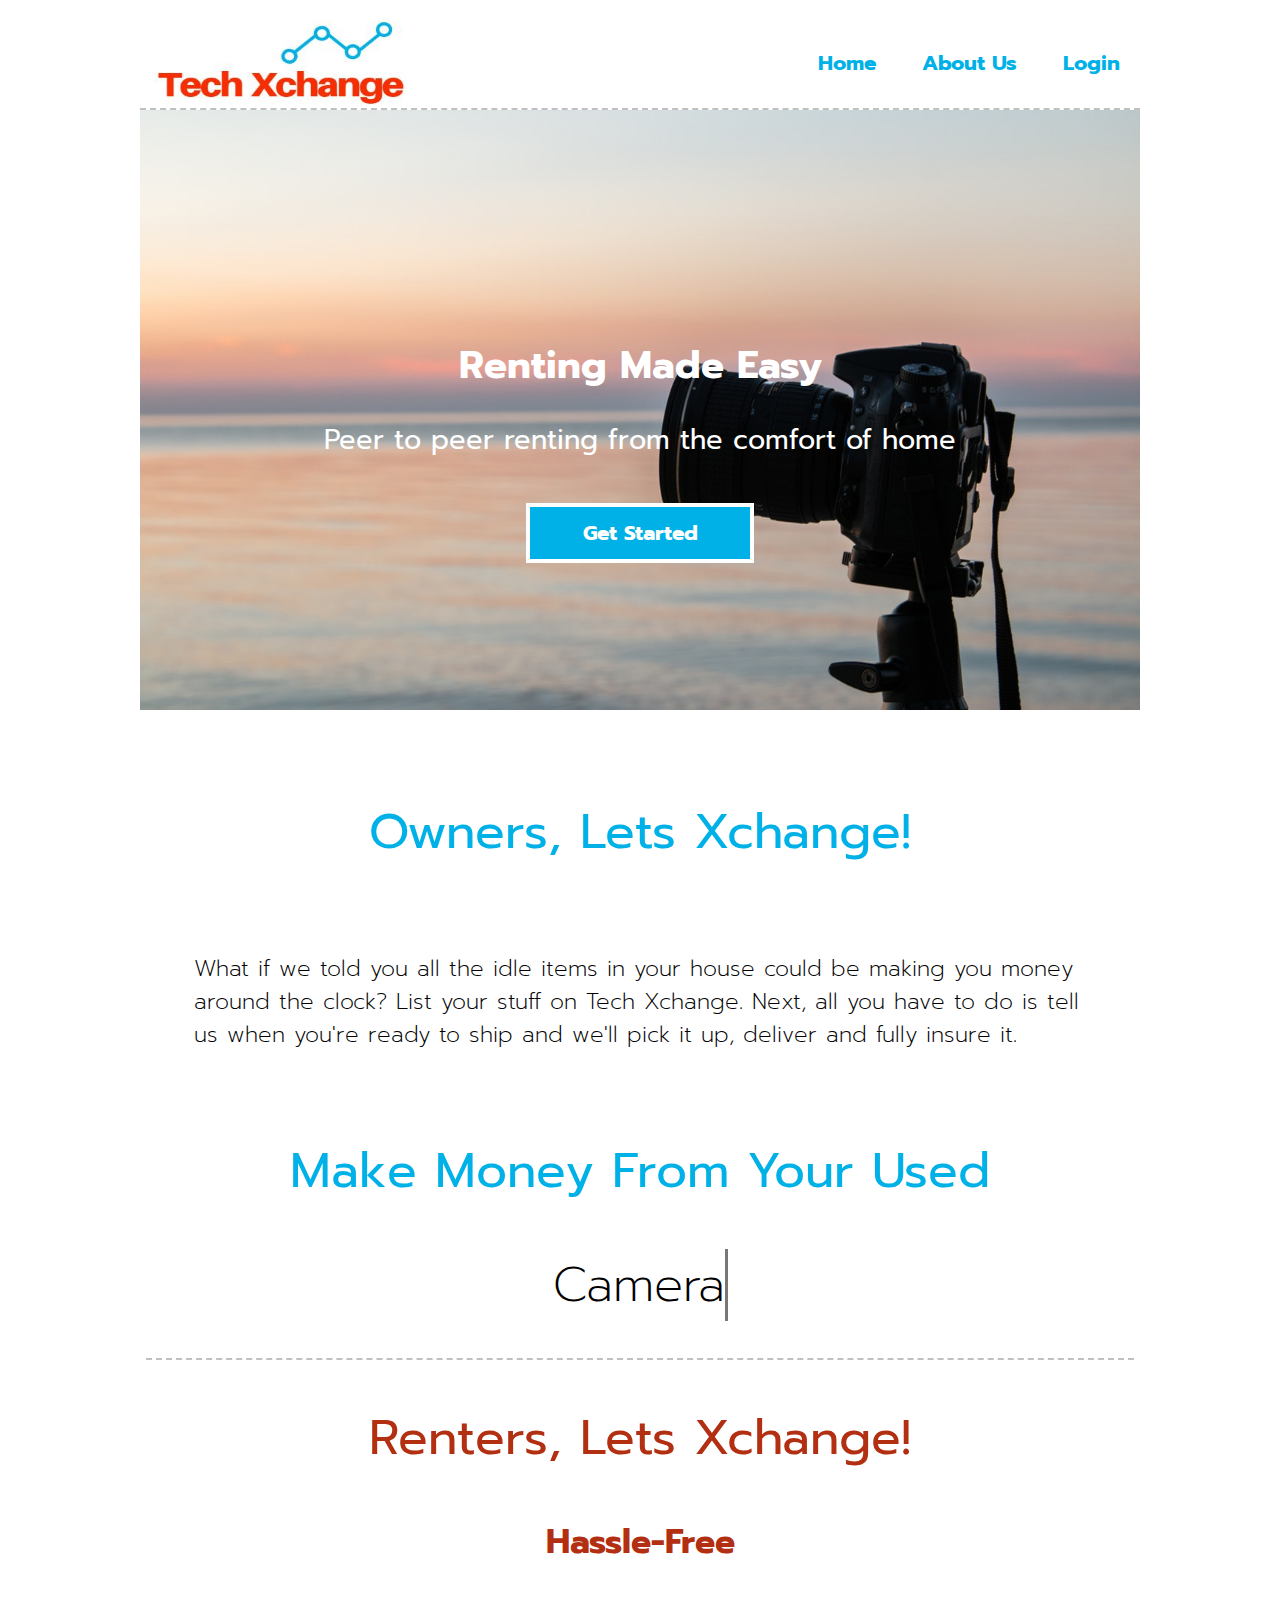
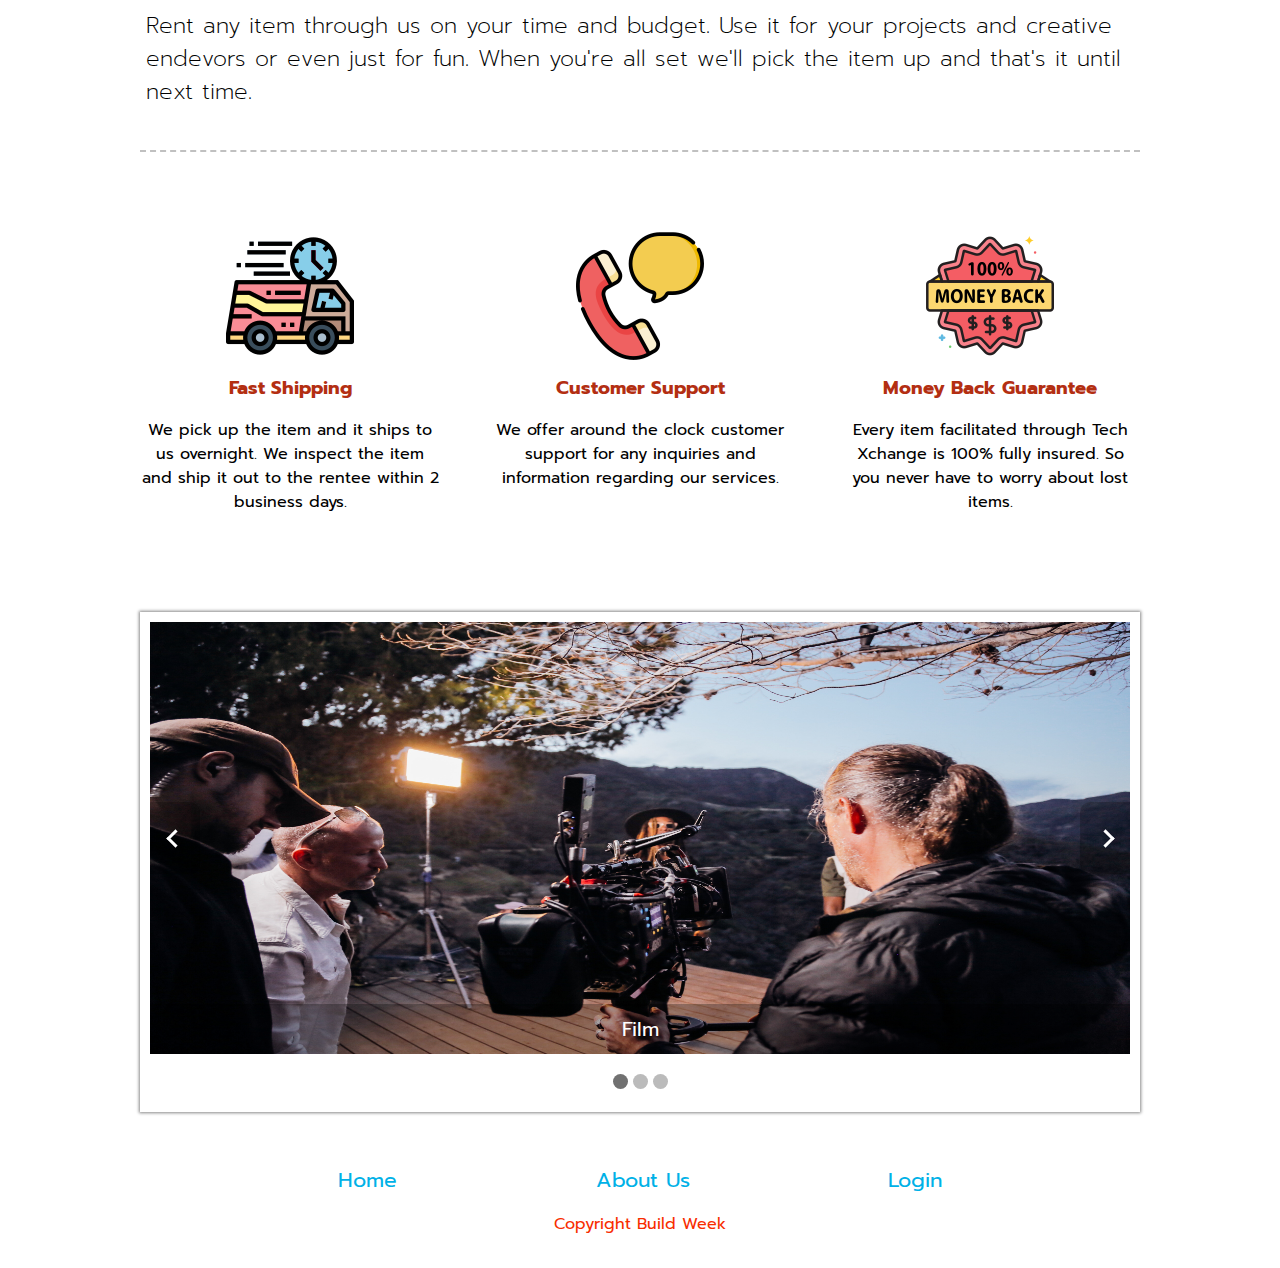
<file: index.html>
<!DOCTYPE html>
<html>

<head>
    <title>Home Page</title>
    <link rel="stylesheet" href="css/index.css">
    <link href="https://fonts.googleapis.com/css?family=Prompt" rel="stylesheet">
    <meta name="viewport" content="width=device-width, initial-scale=1.0">
</head>

<body>
    <div class="container">
        <header class="main-nav">
            <div class="nav-container">
                <img src="img/logo.JPG" class="logo" alt="logo">
                <nav>
                    <a href="index.html">Home</a>
                    <a href="about.html">About Us</a>
                    <a href="https://rentmytech.netlify.com">Login</a>
                </nav>
            </div>
        </header>
        <section class="img-container">
            <div class="inner-container">
                <h1>Renting Made Easy</h1>
                <h2>Peer to peer renting from the comfort of home</h2>
                <a href="https://rentmytech.netlify.com" class="btn" style="background-color: #00B1E7;">Get Started</a>
            </div>

        </section>
        <section class="content">
            <h2>Owners, Lets Xchange!</h2>
            <p>What if we told you all the idle items in your house could be making you money around the clock? List
                your
                stuff on Tech Xchange. Next, all you have to do is tell us when you're ready to ship and we'll pick it
                up, deliver and fully insure it.
            </p>
            <h2>Make Money From Your Used</h2>
            <span class="txt-type" data-wait="1500" data-words='["Camera","Microphone","Television","Speakers"]'></span>
        </section>
        <section class="rentContent">
            <h2>Renters, Lets Xchange!</h2>
            <h3>Hassle-Free</h3>
            <p>Rent any item through us on your time and budget. Use it for your projects and creative endevors or even
                just for fun. When you're all set we'll pick the item up and that's it until next time.</p>
        </section>
        <section class="body-content">
            <div class="guarantee">
                <img src="img/fast1.png" class="imgHov"></img>
                <h3>Fast Shipping</h3>
                <p>We pick up the item and it ships to us overnight. We inspect the item and ship it out to the rentee
                    within 2 business days.</p>
            </div>
            <div class="guarantee">
                <img src="img/communication1.png" class="imgHov"></img>
                <h3>Customer Support</h3>
                <p>We offer around the clock customer support for any inquiries and information regarding our services.
                </p>
            </div>
            <div class="guarantee">
                <img src="img/money-back1.png" class="imgHov"></img>
                <h3>Money Back Guarantee</h3>
                <p>Every item facilitated through Tech Xchange is 100% fully insured. So you never have to worry about
                    lost items.</p>
            </div>

        </section>
        <div class="galleryContainer">
            <div class="slideShowContainer">
                <div onclick="plusSlides(-1)" class="nextPrevBtn leftArrow"><span class="arrow arrowLeft"></span></div>
                <div onclick="plusSlides(1)" class="nextPrevBtn rightArrow"><span class="arrow arrowRight"></span></div>
                <div class="captionTextHolder">
                    <p class="captionText slideTextFromTop"></p>
                </div>
                <div class="imageHolder">
                    <img src="img/slide 1.jpg">1366X768
                    <p class="captionText">Film</p>
                </div>
                <div class="imageHolder">
                    <img src="img/slide2.jpg">
                    <p class="captionText">Photography</p>
                </div>
                <div class="imageHolder">
                    <img src="img/slide3.jpg">
                    <p class="captionText">Music</p>
                </div>
            </div>
            <div id="dotsContainer"></div>
        </div>
        <script src="script.js"></script>
        <footer>
            <nav>
                <a href="index.html">Home</a>
                <a href="about.html">About Us</a>
                <a href="https://rentmytech.netlify.com">Login</a>
            </nav>
            <p>Copyright Build Week</p>
        </footer>

    </div>
    </div>
    </div>
</body>

</html>
</file>
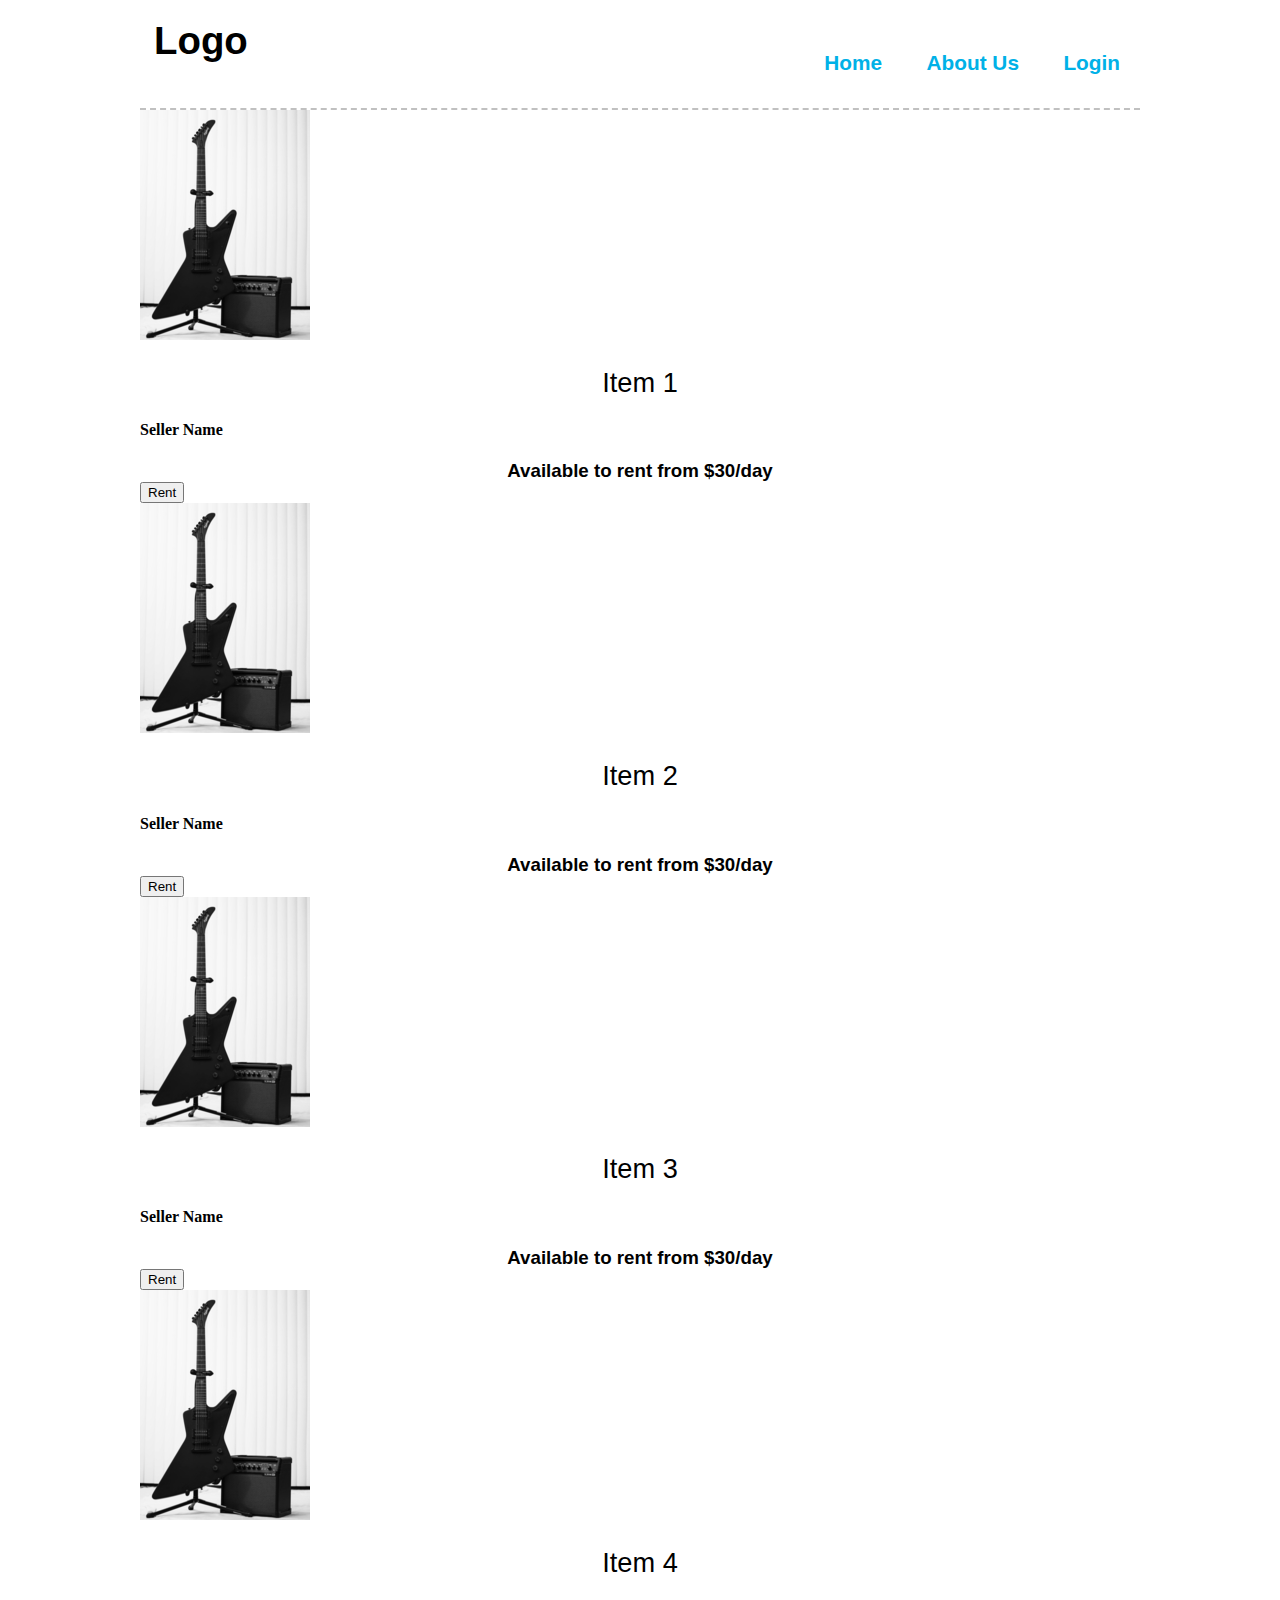
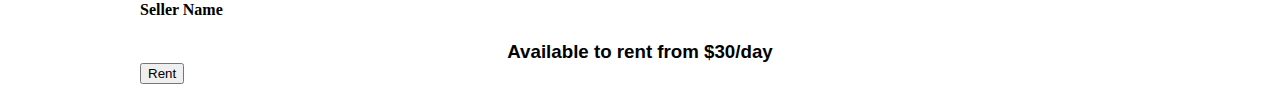
<file: market.html>
<!DOCTYPE html>
<html>

<head>
    <title>Market Place</title>
    <link rel="stylesheet" href="css/index.css">
    <!-- <script src="script.js"></script> -->
    <meta name="viewport" content="width=device-width, initial-scale=1.0">
</head>
<body>
    <div class="container">
            <header class="main-nav">
                    <div class="nav-container">
                        <h1 class="logo">Logo</h1>
                        <nav>
                            <a href="index.html">Home</a>
                            <a href="about.html">About Us</a>
                            <a href="https://rentmytech.netlify.com">Login</a>
                        </nav>
                    </div>
                </header>
                
        <section class="market-content">
            <div class="item">
             <img src="img/item1.jpg"class="market-img" alt="guitar photo">
                <div class="item1">
                    <h2>Item 1</h2>
                    <h4>Seller Name</h4>
                    <h3>Available to rent from $30/day</h3>
                    <button class="mkt-btn">Rent</button>
                </div>
            </div>
            <div class="item">
                    <img src="img/item1.jpg"class="market-img" alt="guitar photo">
                    <div class="item2">
                        <h2>Item 2</h2>
                        <h4>Seller Name</h4>
                        <h3>Available to rent from $30/day</h3>
                        <button class="mkt-btn">Rent</button>
                    </div>
                </div>
                <div class="item">
                        <img src="img/item1.jpg"class="market-img" alt="guitar photo">
                        <div class="item3">
                            <h2>Item 3</h2>
                            <h4>Seller Name</h4>
                            <h3>Available to rent from $30/day</h3>
                            <button class="mkt-btn">Rent</button>
                        </div>
                    </div>
                    <div class="item">
                            <img src="img/item1.jpg"class="market-img" alt="guitar photo">
                            <div class="item4">
                                <h2>Item 4</h2>
                                <h4>Seller Name</h4>
                                <h3>Available to rent from $30/day</h3>
                                <button class="mkt-btn">Rent</button>
                            </div>
                        </div>
                        
        </section>

    </div>
</body>
</file>
<file: css/index.css>
@import url("https://fonts.googleapis.com/css?family=Source+Sans+Pro:300,300i,400,400i");
@import url('https://fonts.googleapis.com/css?family=Raleway');

html {
    padding: 10px 2px 0 2px;
    margin: 0px;
}


.container {
    max-width: 1000px;
    width: 100%;
    margin: 0 auto;
}

.logo {
    width: 255px;
    height: 88px;
    margin-left: 14px;
}

.main-nav {
    width: 100%;
    height: 90px;
    background: #FFFFFF;
    border-bottom: 2px dashed #C0C0C0;
}

.main-nav .nav-container {
    height: 100%;
    display: flex;
    align-items: center;
    justify-content: space-between;
    font-family: 'Prompt', sans-serif;
}

.main-nav a {
    padding: 0 20px;
    text-decoration: none;
    color: #00B1E7;
    font-weight: bold;
}

.img-container {
    background-image: url(../img/banner.jpg);
    height: 600px;
    width: 100%;
    background-position: center;
    background-repeat: no-repeat;
    background-size: cover;
    position: relative;
}

.inner-container {
    text-align: center;
    position: absolute;
    width: 100%;
    color: white;
    height: auto;
    margin-top: 200px;
}

h1 {
    font-size: 2.4rem;
    font-family: 'Prompt', sans-serif;
}

h2 {
    font-size: 1.7em;
    text-align: center;
    font-weight: 400;
    font-family: 'Prompt', sans-serif;
}

h3{
    font-family: 'Prompt', sans-serif;
    text-align: center;
    margin: 0;
}

a {
    margin-top: 20px;
    font-size: 1.3em;
}

.btn {
    display: inline-block;
    width: 200px;
    font-family: 'Prompt', sans-serif;
    font-weight: bold;
    padding: 10px;
    color: #fff;
    border: 4px solid #fff;
    text-align: center;
    outline: none;
    text-decoration: none;
    background-color: #00B1E7;
    transition: background-color 0.2s ease-out, color 0.2 ease-out;
}

.btn:hover, .btn:active {
    background-color: #00B1E7;
    color: #fff;
    transition: all .2s ease-in-out;
    transform: scale(1.1);
    transition: background-color 0.3s ease-in, color 0.3s ease-in;
}

.imgHov:hover,
.imgHov:active {
    background-color: none;
    color: #fff;
    transition: all .2s ease-in-out;
    transform: scale(1.3);
    transition: background-color 0.3s ease-in, color 0.3s ease-in;
}

.content h2 {
    display: flex;
    justify-content: center;
    align-items: center;
    font-family: 'Prompt', sans-serif;
    color: #00B1E7;
}

.content h2 .txt-type {
    font-family: 'Prompt', sans-serif;
    height: 100vh;
    background: #333;
    color: #ccc;
    overflow: hidden;

}

.content {
    display: flex;
    flex-direction: column;
    justify-content: center;
    height: 610px;
    padding: 1rem 3rem;
    border-bottom: 2px dashed #C0C0C0;
}

.content {
    font-weight: 200;
    margin: 0.4rem;
    font-size: 1.8rem;
}

.content p {
    font-size: 1.4rem;
    font-family: 'Prompt', sans-serif;
    padding: 20px 0;
}

.content .txt-type {
    text-align: center;
}

.txt-type>.txt {
    border-right: 0.2rem solid #777;
    font-size: 3rem;
    font-family: 'Prompt', sans-serif;
}

.rentContent {
    font-weight: 200;
    margin: 0.4rem;
    font-size: 1.8rem;
}

.rentContent h2{
    color: #B32F12;
}

.rentContent h3{
    color: #B32F12;
}

.rentContent p {
    font-size: 1.4rem;
    font-family: 'Prompt', sans-serif;
    padding: 20px 0;
}


.body-content {
    padding-top: 30px;
    border-top: 2px dashed #C0C0C0;
    display: flex;
    justify-content: space-between;
    text-align: center;

}

.body-content .guarantee {
    width: 30%;
    height: 330px;
    padding: 50px 0;
}

.guarantee h3 {
    font-family: 'Prompt', sans-serif;
    color: #B32F12;
    padding: 10px 0 0 0;
}

.guarantee p {
    padding-bottom: 15px;
    font-family: 'Prompt', sans-serif;
}
/* Gallery */
.galleryContainer {
    width: 100%;
    height: 500px;
    max-width: 1000px;
    margin: auto;
    user-select: none;
    box-shadow: 0px 0px 3px 1px #00000078;
    padding: 10px;
    box-sizing: border-box;
}

.galleryContainer .slideShowContainer {
    width: 100%;
    height: 90%;
    overflow: hidden;
    background-color: gainsboro;
    position: relative;
}

.galleryContainer .slideShowContainer .imageHolder {
    width: 100%;
    height: 100%;
    position: absolute;
    opacity: 0;
}

.galleryContainer .slideShowContainer .imageHolder img {
    width: 100%;
    height: 100%;
}

.galleryContainer .slideShowContainer .imageHolder .captionText {
    display: none;
}

.galleryContainer .slideShowContainer .leftArrow,
.galleryContainer .slideShowContainer .rightArrow {
    width: 50px;
    background: #00000036;
    position: absolute;
    left: 0;
    z-index: 1;
    transition: background 0.5s;
    height: 72px;
    top: 50%;
    transform: translateY(-50%);
    border-top-right-radius: 10px;
    border-bottom-right-radius: 10px;
}

.galleryContainer .slideShowContainer .rightArrow {
    left: auto;
    right: 0;
    border-top-right-radius: 0px;
    border-bottom-right-radius: 0px;
    border-top-left-radius: 10px;
    border-bottom-left-radius: 10px;
}

.galleryContainer .slideShowContainer .leftArrow:hover,
.galleryContainer .slideShowContainer .rightArrow:hover {
    background: #000000a8;
    cursor: pointer;
}

.galleryContainer .arrow {
    display: inline-block;
    border: 3px solid white;
    width: 10px;
    height: 10px;
    border-left: none;
    border-bottom: none;
    margin: auto;
    position: absolute;
    left: 0;
    right: 0;
    top: 0;
    bottom: 0;
}

.galleryContainer .arrow.arrowLeft {
    transform: rotateZ(-135deg);
}

.galleryContainer .arrow.arrowRight {
    transform: rotateZ(45deg);
}


.galleryContainer .slideShowContainer>.captionTextHolder {
    position: absolute;
    bottom: 0;
    z-index: 1;
    color: white;
    font-family: 'Prompt', sans-serif;
    font-size: 20px;
    text-align: center;
    width: 100%;
    background: #00000047;
    height: 50px;
    line-height: 50px;
    overflow: hidden;
}

.galleryContainer .slideShowContainer>.captionTextHolder>.captionText {
    margin: 0;
}

.galleryContainer #dotsContainer {
    width: 100%;
    height: 10%;
    text-align: center;
    padding-top: 20px;
    box-sizing: border-box;
}

.galleryContainer #dotsContainer .dots {
    display: inline-block;
    width: 15px;
    height: 15px;
    border-radius: 50%;
    margin-left: 5px;
    background-color: #bbb;
    cursor: pointer;
    transition: background-color 0.5s;
}

.galleryContainer #dotsContainer .dots:first-child {
    margin-left: 0;
}

.galleryContainer #dotsContainer .dots:hover,
.galleryContainer #dotsContainer .dots.active {
    background-color: #717171;
    ;
}




.galleryContainer .moveLeftCurrentSlide {
    animation-name: moveLeftCurrent;
    animation-duration: 0.5s;
    animation-timing-function: linear;
    animation-fill-mode: forwards;

}

.galleryContainer .moveLeftNextSlide {
    animation-name: moveLeftNext;
    animation-duration: 0.5s;
    animation-timing-function: linear;
    animation-fill-mode: forwards;
}

@keyframes moveLeftCurrent {
    from {
        margin-left: 0;
        opacity: 1;
    }

    to {
        margin-left: -100%;
        opacity: 1;
    }
}

@keyframes moveLeftNext {
    from {
        margin-left: 100%;
        opacity: 1;
    }

    to {
        margin-left: 0%;
        opacity: 1;
    }
}


.galleryContainer .moveRightCurrentSlide {
    animation-name: moveRightCurrent;
    animation-duration: 0.5s;
    animation-timing-function: linear;
    animation-fill-mode: forwards;
}

.galleryContainer .moveRightPrevSlide {
    animation-name: moveRightPrev;
    animation-duration: 0.5s;
    animation-timing-function: linear;
    animation-fill-mode: forwards;
}

@keyframes moveRightCurrent {
    from {
        margin-left: 0;
        opacity: 1;
    }

    to {
        margin-left: 100%;
        opacity: 1;
    }
}

@keyframes moveRightPrev {
    from {
        margin-left: -100%;
        opacity: 1;
    }

    to {
        margin-left: 0%;
        opacity: 1;
    }
}

.slideTextFromBottom {
    animation-name: slideTextFromBottom;
    animation-duration: 0.7s;
    animation-timing-function: ease-out;
}

@keyframes slideTextFromBottom {
    from {
        opacity: 0;
        margin-top: 100px
    }

    to {
        opacity: 1;
        margin-top: 0px;
    }
}

.slideTextFromTop {
    animation-name: slideTextFromTop;
    animation-duration: 0.7s;
    animation-timing-function: ease-out;
}

@keyframes slideTextFromTop {
    from {
        opacity: 0;
        margin-top: -100px
    }

    to {
        opacity: 1;
        margin-top: 0px;
    }
}

/* Footer */
footer {
    margin: 32px 0;
    text-align: center;
    font-size: 1rem;
    font-family: 'Prompt', sans-serif;
    color: #F82D00;
}

footer nav {
    display: flex;
    justify-content: space-evenly;
    
}

footer nav a {
    color: #00B1E7;
    text-decoration: none;
}

/* Mobile */

@media (max-width: 500px) {
    .container {
        max-width: 500px;
        width: 100%;
        margin: 0 auto;
    }
}

@media (max-width: 500px) {
    .main-nav {
        display: flex;
        flex-direction: column;
        border-bottom: none;
        height: 145px;
        border-bottom: 2px dashed #C0C0C0;
    }
}

@media (max-width: 500px) {
    .main-nav .nav-container {
        display: flex;
        flex-direction: column;
        height: 50px;
    }
}

@media (max-width: 500px) {
    .main-nav .nav-container nav a {
        width: 100%;
        text-align: center;
        font-size: 1.4rem;
    }
}

@media (max-width: 500px) {
    .inner-container {
        margin-top: 200px;
    }
    h1 {
        font-size: 2.4rem;
    }
    h2 {
        font-size: 1.4em;
    }
}

@media (max-width: 500px) {
    .content {
        height: 360px;
        padding-top: 20px;
    }
}

@media (max-width: 500px) {
    .content h2 {
        font-size: 2rem;
        text-align: center;
    }
}

@media (max-width: 500px) {
    .content p {
        font-size: 1.2rem;
        text-align: center;
    }
}

@media (max-width: 500px) {
    .txt-type>.txt {
        font-size: 2rem;
    }
}

@media (max-width: 500px) {
    .body-content {
        flex-direction: column;
    }
}

@media (max-width: 500px) {
    .body-content .guarantee {
        width: 100%;
        flex-wrap: nowrap;
        padding: 0 0 2% 2%;
    }
}

@media (max-width: 500px) {
    .body-content .guarantee {
        width: 100%;
        flex-wrap: nowrap;
        padding: 0 0 2% 2%;
    }
}

@media (max-width: 500px) {
    .body-content .guarantee h4 {
        font-size: 2rem;
        text-align: center;
    }
}

@media (max-width: 500px) {
    .body-content .guarantee p {
        font-size: 1.2rem;
    }
}

@media (max-width: 500px) {
    .galleryContainer {
        display: none;
    }
}

@media (max-width: 500px) {
    footer {

        padding: 550px 10px 0 0;
    }
}

/* Tablet */

@media (max-width: 800px) {
    .inner-container {
        margin-top: 204px;

    }
}

@media (max-width: 800px) {
    .content {
        height: 740px;
        padding-top: 20px;
    }
}

@media (max-width: 800px) {
    .body-content {
        height: 450px;
        padding-top: 20px;
    }
    h3{
        padding: 10px 0 0 0;
    }
}


/* About CSS */
.about-content {
    display: flex;
    flex-wrap: wrap;
    justify-content: space-between;
    border-bottom: 2px dashed #C0C0C0;
    padding-bottom: 20px;
}

.about-content h2 {
    padding: 15px 0;
    font-family: 'Prompt', sans-serif;
    font-weight: bold;
    color: #F82D00;
}

.about-content .gitBtn {
    width: 200px;
    font-family: 'Prompt', sans-serif;
    font-weight: bold;
    padding: 10px;
    margin-left: 82px;
    color: #F82D00;
    border: 4px solid #F82D00;
    justify-content: center;
    text-align: center;
    outline: none;
    text-decoration: none;
    transition: background-color 0.2s ease-out, color 0.2 ease-out;
    border-radius: 20px;
}

.gitBtn:hover,
.gitBtn:active {
    background-color: #00B1E7;
    color: white;
    transition: all .2s ease-in-out;
    transform: scale(1.1);
    transition: background-color 0.3s ease-in, color 0.3s ease-in;
}

.team {
    padding: 23px 0;
}
</file>
